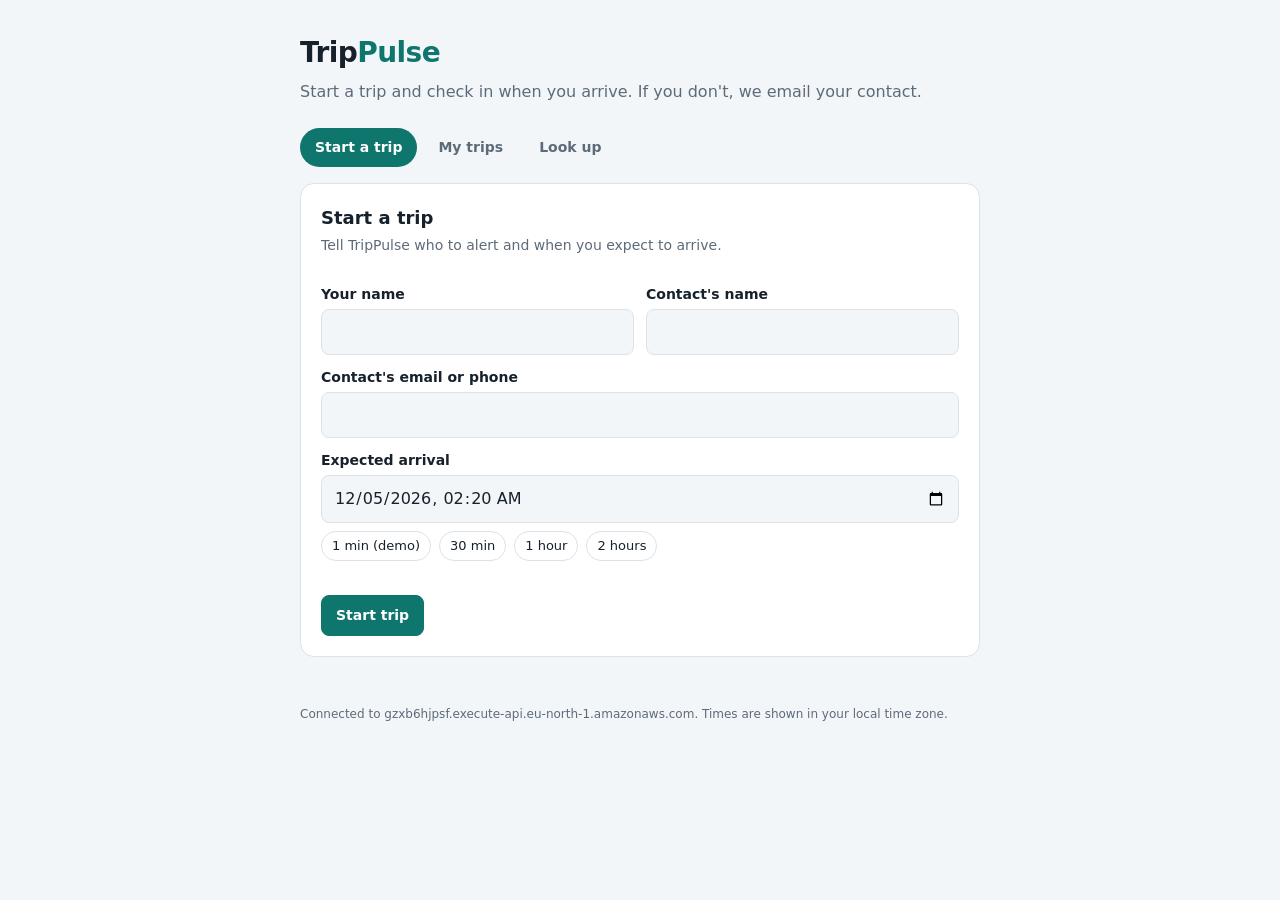
<file: index.html>
<!DOCTYPE html>
<html lang="en">
<head>
<meta charset="utf-8">
<meta name="viewport" content="width=device-width, initial-scale=1">
<title>TripPulse</title>
<link rel="stylesheet" href="style.css">
</head>
<body>

<header>
  <h1>Trip<span>Pulse</span></h1>
  <p>Start a trip and check in when you arrive. If you don't, we email your contact.</p>
</header>

<nav class="nav">
  <a href="index.html" aria-current="page">Start a trip</a>
  <a href="trips.html">My trips</a>
  <a href="lookup.html">Look up</a>
</nav>

<main>
  <section class="card">
    <h2>Start a trip</h2>
    <p class="sub">Tell TripPulse who to alert and when you expect to arrive.</p>
    <form id="trip-form">
      <div class="grid2">
        <div>
          <label for="userName">Your name</label>
          <input id="userName" required maxlength="80" autocomplete="name">
        </div>
        <div>
          <label for="contactName">Contact's name</label>
          <input id="contactName" required maxlength="80">
        </div>
      </div>
      <label for="contactInfo">Contact's email or phone</label>
      <input id="contactInfo" required maxlength="120">
      <label for="arrival">Expected arrival</label>
      <input id="arrival" type="datetime-local" required>
      <div class="chips" id="chips"></div>
      <p class="hint" id="arrival-hint"></p>
      <div class="row">
        <button class="btn primary" id="start-btn" type="submit">Start trip</button>
      </div>
      <div id="start-msg" aria-live="polite"></div>
    </form>
  </section>
</main>

<footer>
  Connected to <span id="api-label"></span>. Times are shown in your local time zone.
</footer>

<script src="app.js"></script>
<script>initStartPage();</script>
</body>
</html>
</file>
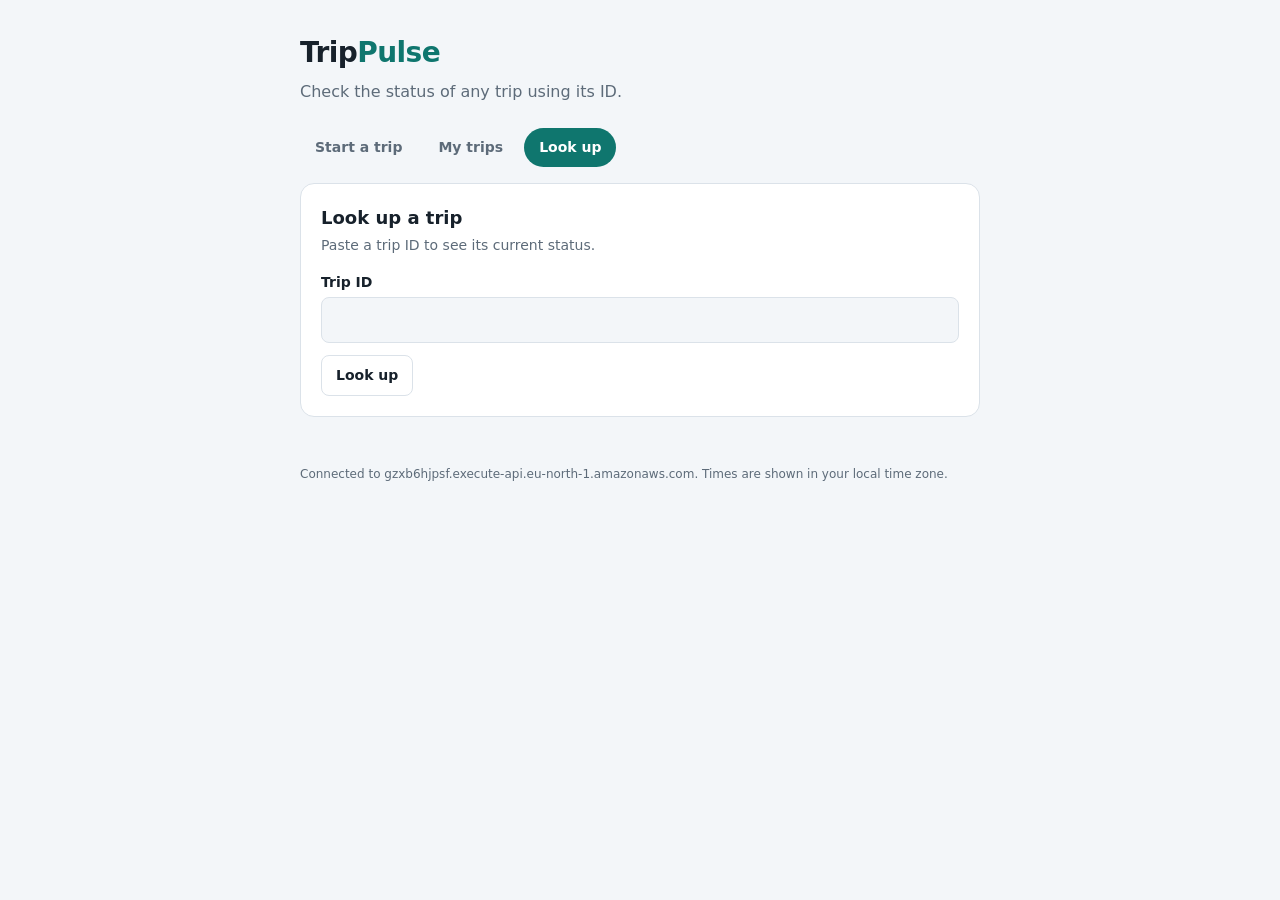
<file: lookup.html>
<!DOCTYPE html>
<html lang="en">
<head>
<meta charset="utf-8">
<meta name="viewport" content="width=device-width, initial-scale=1">
<title>TripPulse</title>
<link rel="stylesheet" href="style.css">
</head>
<body>

<header>
  <h1>Trip<span>Pulse</span></h1>
  <p>Check the status of any trip using its ID.</p>
</header>

<nav class="nav">
  <a href="index.html">Start a trip</a>
  <a href="trips.html">My trips</a>
  <a href="lookup.html" aria-current="page">Look up</a>
</nav>

<main>
  <section class="card">
    <h2>Look up a trip</h2>
    <p class="sub">Paste a trip ID to see its current status.</p>
    <form id="lookup-form">
      <label for="lookup-id">Trip ID</label>
      <input id="lookup-id" required autocomplete="off" spellcheck="false">
      <div class="row"><button class="btn" type="submit">Look up</button></div>
    </form>
    <div id="lookup-result" aria-live="polite"></div>
  </section>
</main>

<footer>
  Connected to <span id="api-label"></span>. Times are shown in your local time zone.
</footer>

<script src="app.js"></script>
<script>initLookupPage();</script>
</body>
</html>
</file>
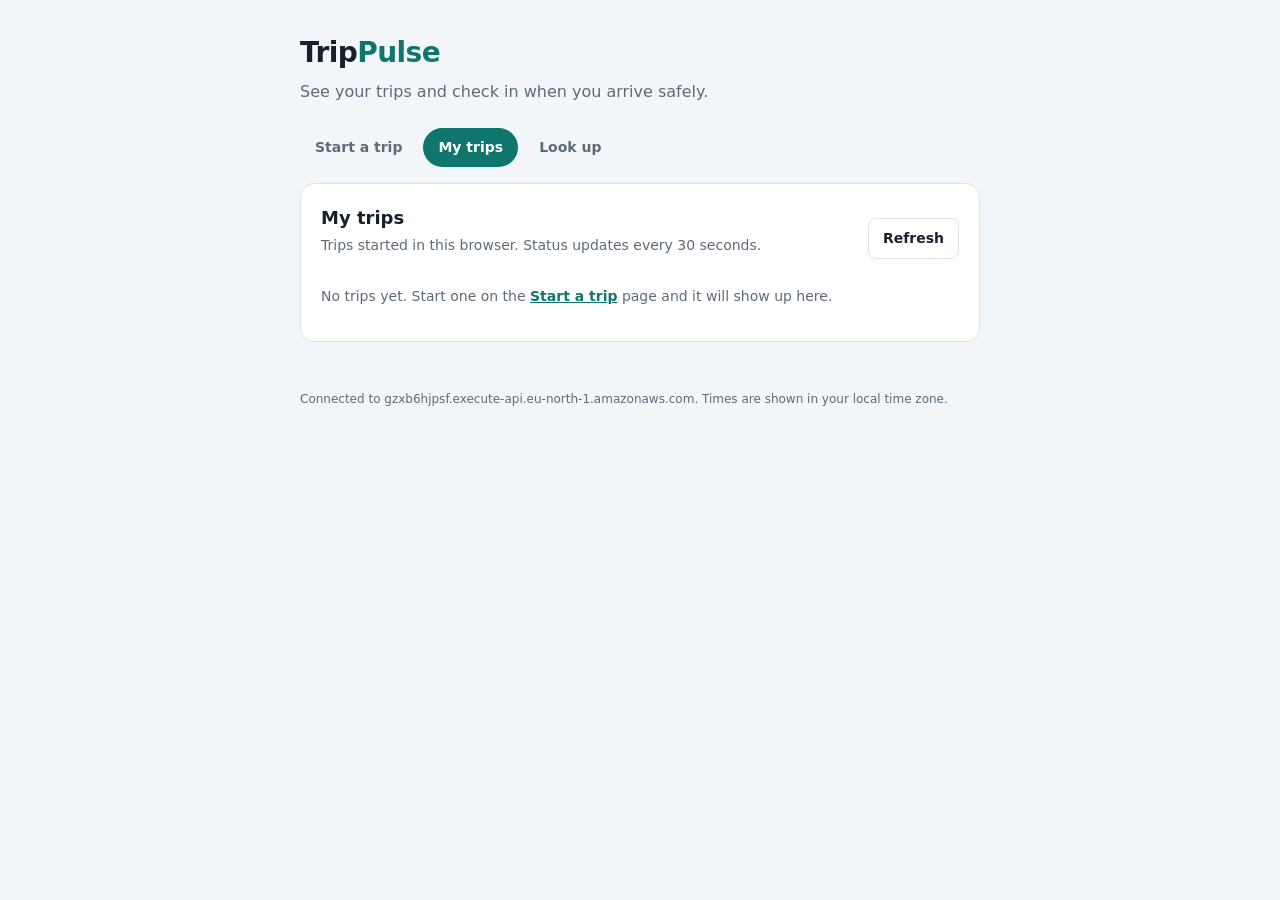
<file: trips.html>
<!DOCTYPE html>
<html lang="en">
<head>
<meta charset="utf-8">
<meta name="viewport" content="width=device-width, initial-scale=1">
<title>TripPulse</title>
<link rel="stylesheet" href="style.css">
</head>
<body>

<header>
  <h1>Trip<span>Pulse</span></h1>
  <p>See your trips and check in when you arrive safely.</p>
</header>

<nav class="nav">
  <a href="index.html">Start a trip</a>
  <a href="trips.html" aria-current="page">My trips</a>
  <a href="lookup.html">Look up</a>
</nav>

<main>
  <section class="card">
    <div class="toolbar">
      <div>
        <h2>My trips</h2>
        <p class="sub">Trips started in this browser. Status updates every 30 seconds.</p>
      </div>
      <button class="btn" id="refresh-btn" type="button">Refresh</button>
    </div>
    <div id="trip-list"></div>
    <div id="list-msg" aria-live="polite"></div>
  </section>
</main>

<footer>
  Connected to <span id="api-label"></span>. Times are shown in your local time zone.
</footer>

<script src="app.js"></script>
<script>initTripsPage();</script>
</body>
</html>
</file>
<file: style.css>
:root {
  --bg: #f3f6f9;
  --card: #ffffff;
  --text: #17212b;
  --muted: #5d6b79;
  --line: #dbe2e9;
  --brand: #0f766e;
  --brand-dark: #0b5a54;
  --on-brand: #ffffff;
  --amber-bg: #fef3c7; --amber-tx: #8a5a00;
  --green-bg: #d9f5e3; --green-tx: #0d6b35;
  --red-bg: #fde2e2;   --red-tx: #a11b1b;
  --grey-bg: #e8edf2;  --grey-tx: #4a5865;
}
@media (prefers-color-scheme: dark) {
  :root {
    --bg: #0f161d;
    --card: #18222c;
    --text: #f4e8e8;
    --muted: #9aa9b8;
    --line: #2a3a49;
    --brand: #2dd4bf;
    --brand-dark: #5eead4;
    --on-brand: #06201d;
    --amber-bg: #3a2e0a; --amber-tx: #fbd36b;
    --green-bg: #0f3321; --green-tx: #7be0a4;
    --red-bg: #3d1717;   --red-tx: #ff9d9d;
    --grey-bg: #25313d;  --grey-tx: #b4c0cc;
  }
}
* { box-sizing: border-box; }
body {
  margin: 0; background: var(--bg); color: var(--text);
  font-family: system-ui, -apple-system, "Segoe UI", Roboto, sans-serif;
  line-height: 1.5;
}

/* header and menu */
header { padding: 32px 20px 8px; max-width: 720px; margin: 0 auto; }
header h1 { margin: 0; font-size: 28px; letter-spacing: -0.02em; }
header h1 span { color: var(--brand); }
header p { margin: 6px 0 0; color: var(--muted); }
.nav { max-width: 720px; margin: 0 auto; padding: 16px 20px 0; display: flex; gap: 6px; flex-wrap: wrap; }
.nav a {
  padding: 8px 14px; border-radius: 999px; text-decoration: none;
  color: var(--muted); font-size: 14px; font-weight: 600; border: 1px solid transparent;
}
.nav a:hover { color: var(--text); border-color: var(--line); }
.nav a[aria-current="page"] { background: var(--brand); color: var(--on-brand); }

/* layout */
main { max-width: 720px; margin: 0 auto; padding: 16px 20px 48px; display: grid; gap: 16px; }
footer { max-width: 720px; margin: 0 auto; padding: 0 20px 32px; color: var(--muted); font-size: 12px; }
.card { background: var(--card); border: 1px solid var(--line); border-radius: 14px; padding: 20px; }
.card h2 { margin: 0 0 4px; font-size: 18px; }
.card .sub { margin: 0 0 16px; color: var(--muted); font-size: 14px; }
.toolbar { display: flex; justify-content: space-between; align-items: center; gap: 8px; }

/* forms */
label { display: block; font-size: 14px; font-weight: 600; margin: 12px 0 4px; }
input {
  width: 100%; padding: 10px 12px; font: inherit; color: var(--text);
  background: var(--bg); border: 1px solid var(--line); border-radius: 8px;
}
input:focus { outline: 2px solid var(--brand); outline-offset: 1px; }
.grid2 { display: grid; grid-template-columns: 1fr 1fr; gap: 12px; }
@media (max-width: 520px) { .grid2 { grid-template-columns: 1fr; } }
.chips { display: flex; flex-wrap: wrap; gap: 8px; margin-top: 8px; }
.chip {
  font: inherit; font-size: 13px; padding: 4px 10px; cursor: pointer;
  border: 1px solid var(--line); border-radius: 999px;
  background: transparent; color: var(--text);
}
.chip:hover { border-color: var(--brand); }
.hint { font-size: 13px; color: var(--muted); margin: 6px 0 0; min-height: 1.3em; }

/* buttons */
.row { display: flex; flex-wrap: wrap; gap: 8px; margin-top: 12px; }
.btn {
  font: inherit; font-size: 14px; font-weight: 600; cursor: pointer;
  padding: 9px 14px; border-radius: 8px;
  border: 1px solid var(--line); background: transparent; color: var(--text);
}
.btn:hover { border-color: var(--brand); }
.btn.primary { background: var(--brand); border-color: var(--brand); color: var(--on-brand); }
.btn.primary:hover { background: var(--brand-dark); border-color: var(--brand-dark); }
.btn.ghost { color: var(--muted); }
.btn:disabled { opacity: 0.6; cursor: wait; }

/* messages and trip cards */
.msg { padding: 10px 12px; border-radius: 8px; font-size: 14px; margin: 12px 0 0; }
.msg.ok { background: var(--green-bg); color: var(--green-tx); }
.msg.error { background: var(--red-bg); color: var(--red-tx); }
.msg a { color: inherit; font-weight: 700; }
.muted { color: var(--muted); font-size: 14px; }
.muted a { color: var(--brand); font-weight: 600; }
.trip { border-top: 1px solid var(--line); padding: 14px 0; }
.trip:first-child { border-top: 0; padding-top: 0; }
.trip-head { display: flex; justify-content: space-between; align-items: center; gap: 8px; }
.trip p { margin: 4px 0 6px; }
.id { font-family: ui-monospace, Consolas, monospace; font-size: 12px; color: var(--muted); word-break: break-all; }
.badge { font-size: 12px; font-weight: 700; padding: 3px 10px; border-radius: 999px; white-space: nowrap; }
.badge.amber { background: var(--amber-bg); color: var(--amber-tx); }
.badge.green { background: var(--green-bg); color: var(--green-tx); }
.badge.red   { background: var(--red-bg);   color: var(--red-tx); }
.badge.grey  { background: var(--grey-bg);  color: var(--grey-tx); }
dl { display: grid; grid-template-columns: max-content 1fr; gap: 6px 16px; margin: 14px 0 0; font-size: 14px; }
dt { color: var(--muted); }
dd { margin: 0; }
/* map on the Look up page */
.loc { margin-top: 14px; }
.map { display: block; width: 100%; height: 280px; border: 1px solid var(--line); border-radius: 10px; margin-top: 10px; }
</file>
